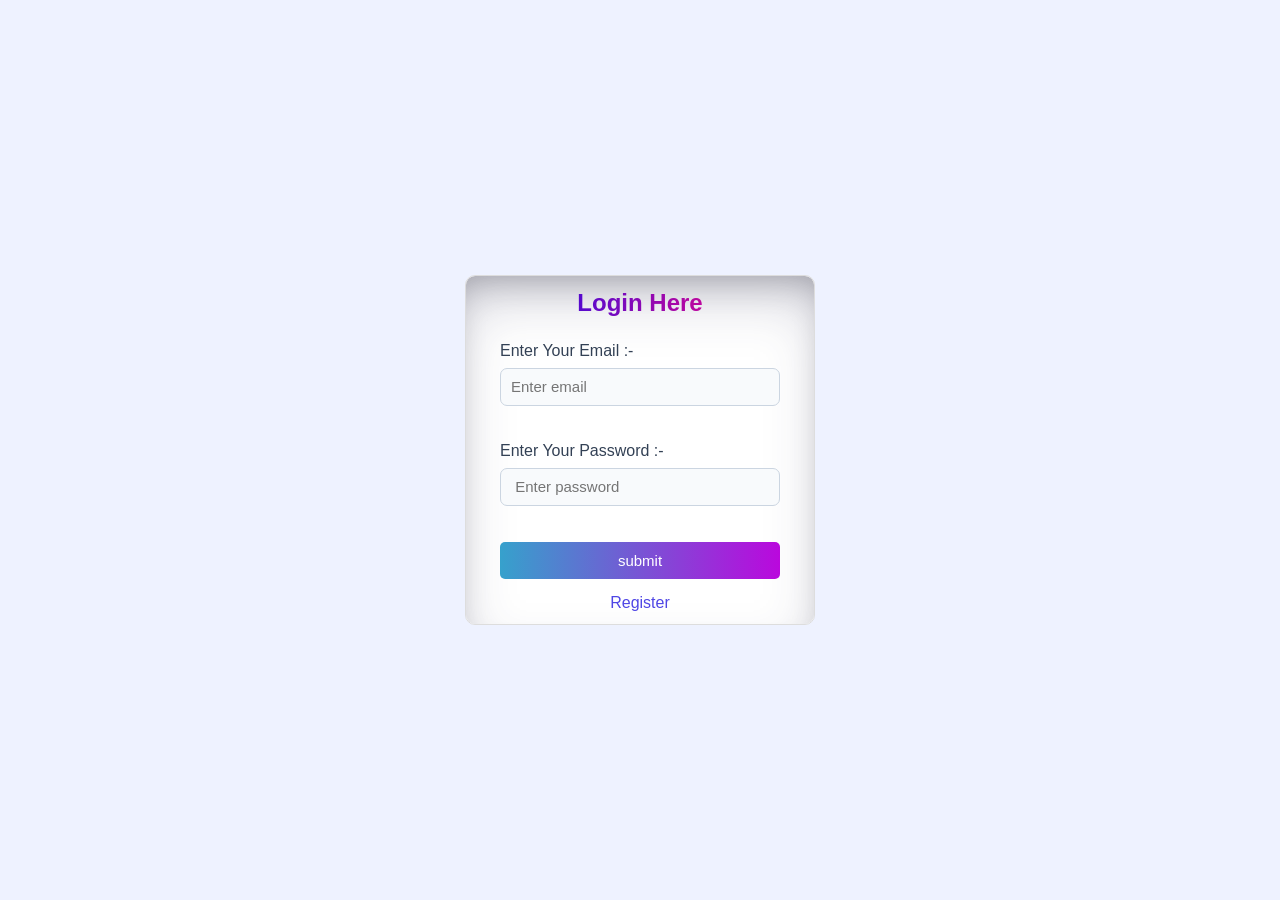
<file: login.html>
<!DOCTYPE html>
<html lang="en">
<head>
    <meta charset="UTF-8">
    <meta name="viewport" content="width=device-width, initial-scale=1.0">
    <title>Document</title>
    <style>
    
        * {
            margin: 0;
            padding: 0;
            box-sizing: border-box;
        }

        body {
            height: 100vh;
            display: flex;
            align-items: center;
            justify-content: center;
            background-color: #eef2ff;
            font-family: Arial;
        }

        .loginbox {
            height: 350px;
            width: 350px;
            background-color: white;
            border: 1px solid #ddd;
            border-radius: 10px;
            box-shadow: 0px 0px 10px lightgray;

            display: flex;
            flex-direction: column;
            align-items: center;
            justify-content: center;
            box-shadow: rgba(50, 50, 93, 0.25) 0px 30px 60px -12px inset, rgba(0, 0, 0, 0.3) 0px 18px 36px -18px inset;
        }
        img{
            height: 130px;
            width: 300px ;
            margin-top: -20px;
            text-align: left;
        }

        form {
            width: 280px;
        }
        h2{
            background: linear-gradient(to right, #170ceb, #fc0580);
    background-clip: text;
    -webkit-text-fill-color: transparent;
        }

        label {
            font-size: 16px;
            color: #334155;
        }

     #lemail,#lpass
       {
            width: 100%;
            height: 38px;
            padding: 10px;
            margin-top: 8px;
            border: 1px solid #cbd5e1;
            border-radius: 7px;
            background-color: #f8fafc;
            font-size: 15px;
        }

        #but {
            width: 100%;
            padding: 10px;
              background: linear-gradient(to right, #36a1cc, #ba08dd);
            color: white;
            border: none;
            border-radius: 5px;
            /* cursor: pointer; */
            font-size: 15px;
        }

        #but:hover{
  background: linear-gradient(to right, #4338ca, #7e22ce);        }

        a {
            display: block;
            text-align: center;
            margin-top: 15px;
            text-decoration: none;
            color: #4f46e5;
        }

        a:hover{
            color: #fc0580;
        }

        #v1, #v2 {
            color: red;
            font-size: 12px;
        }

    </style>
</head>

<body>
<div class="both">
    <div class="loginbox">
        <!-- <img src="./assets/Genical Mental Health Logo.png" alt=""> -->
        <form action="">

            <h2 style="text-align:center; margin-bottom:25px;">
                Login Here
            </h2>

            <label for="lemail">Enter Your Email :-</label><br>
            <input type="email" id="lemail" placeholder="Enter email">
            <br>
            <span id="v1"></span><br><br>

            <label for="lpass">Enter Your Password :-</label><br>
            <input type="password" id="lpass" placeholder=" Enter password">
            <br>
            <span id="v2"></span><br><br>

            <input type="button" id="but" value="submit" onclick="loginsystem()">
            <!-- <input type="button" value="logout" id="logout"> -->

            <a href="./RegisterPage.html">Register</a>

        </form>
    </div>
    </div>

    <script>
        function loginsystem() {
        let logmail=document.getElementById("lemail").value
        let logpass=document.getElementById("lpass").value

        let record = new Array()

        record= JSON.parse(localStorage.getItem("user"))  ?? []
        //for email
        
        //   if (!/^[a-zA-Z0-9._%+-]+@[a-zA-Z0-9.-]+\.[a-zA-Z]{2,}$/.test(logmail)) {
        //         document.getElementById("v1").innerText = "Enter valid email address";
        //         document.getElementById("v1").style.color = "red";
        //     }


            
        //     else if (logpass.length < 8) {
        //         document.getElementById("v2").innerText = "Password must contain at least 8 characters";
        //         document.getElementById("v2").style.color = "red";
        //     }

        //     else if (!/[A-Z]/.test(logpass)) {
        //         document.getElementById("spass").innerText = "At least one uppercase letter required";
        //         document.getElementById("spass").style.color = "red";
        //     }

        //     else if (!/[a-z]/.test(logpass)) {
        //         document.getElementById("v2").innerText = "At least one lowercase letter required";
        //         document.getElementById("v2").style.color = "red";
        //     }

        //     else if (!/[0-9]/.test(logpass)) {
        //         document.getElementById("v2").innerText = "At least one number required";
        //         document.getElementById("v2").style.color = "red";
        //     }

        //     else if (!/[@#$%^&*!]/.test(logpass)) {
        //         document.getElementById("v2").innerText = "At least one special character required";
        //         document.getElementById("v2").style.color = "red";
        //     }
         if(!record.some((val) =>
        {
            return val.newemail == logmail
        })){
                document.getElementById("v1").innerText="your email is not register"
                document.getElementById("v1").style.color="red"
            }





         else if(record.some((val) =>
        {
            return val.newemail == logmail &&  val.newepass == logpass

        }))
        {
            alert("your login successfully")
            localStorage.setItem("isLoggedIn", "true");
            localStorage.setItem("email", logmail);
            window.location.href="index.html#appointment"
            
        }
        else{
               document.getElementById("v2").innerText="password in not match"
               document.getElementById("v2").style.color="red"
        }
    }


    document.getElementById("lemail").addEventListener("input", function(){
        document.getElementById("v1").innerText=""

    })

    document.getElementById("lpass").addEventListener("input",function(){
        document.getElementById("v2").innerText=""
    })



    </script>
</body>
</html>
</file>
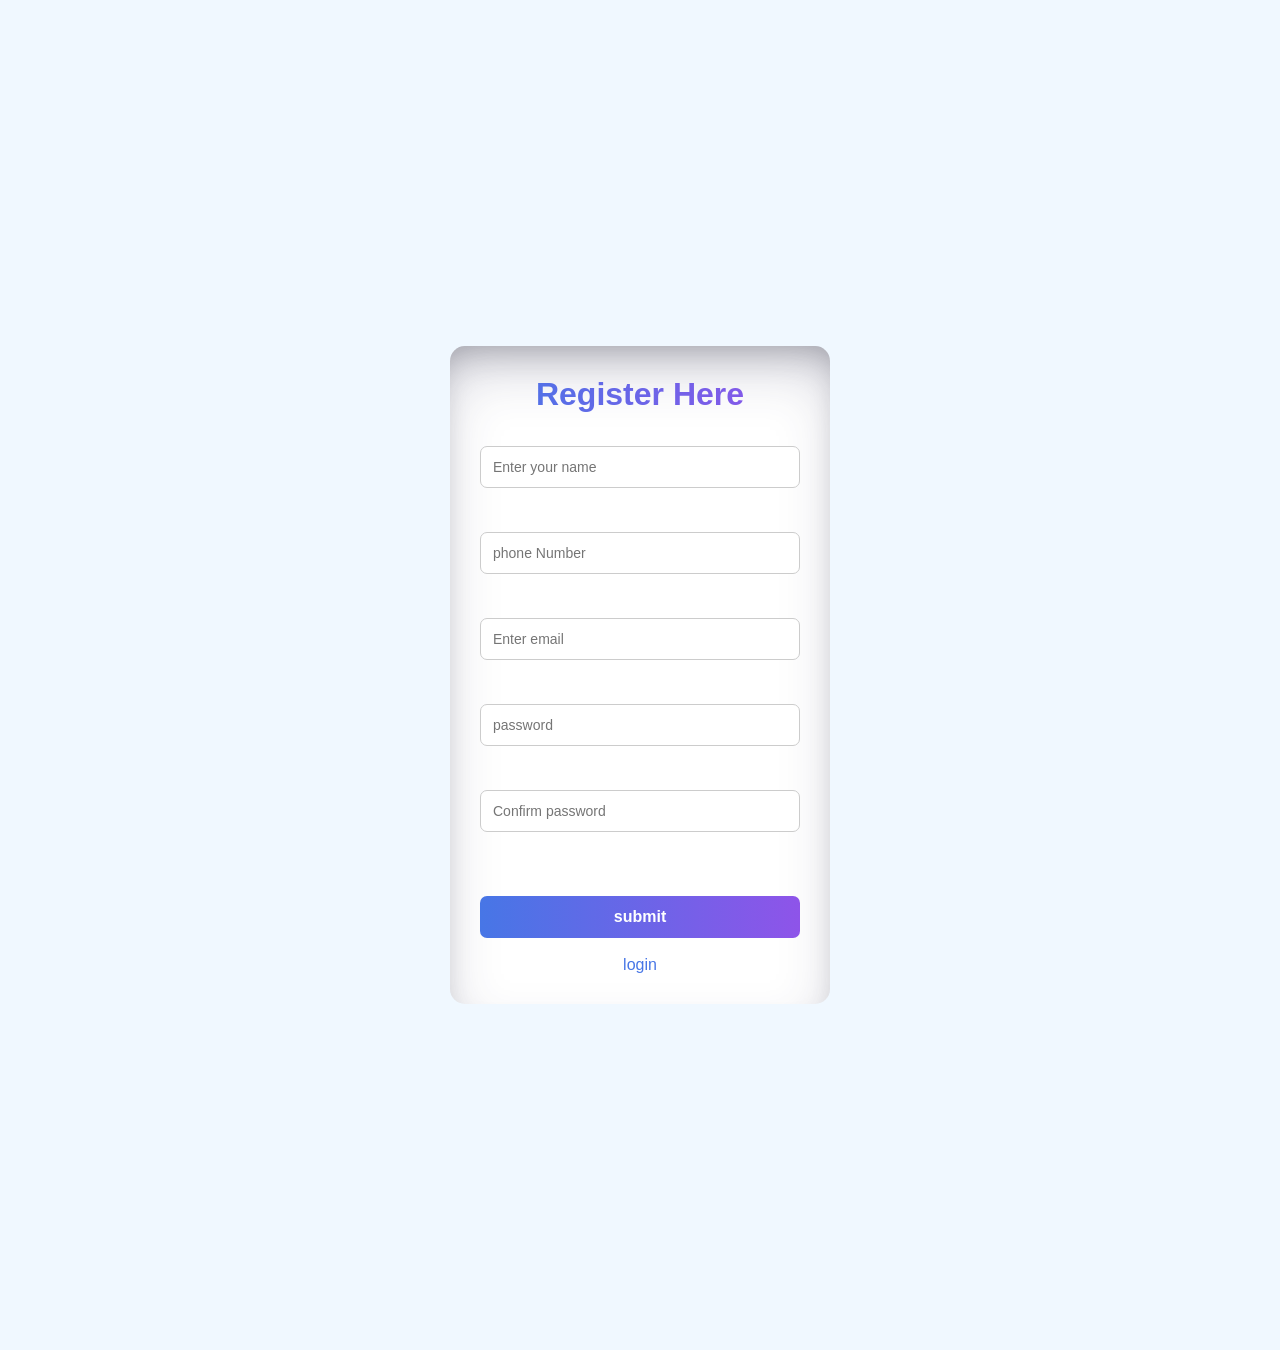
<file: registerpage.html>
<!doctype html>
<html lang="en">

<head>
    <meta charset="UTF-8" />
    <meta name="viewport" content="width=device-width, initial-scale=1.0" />
    <title>Document</title>
</head>

<body>
  
<!DOCTYPE html>
<html lang="en">
<head>
    <meta charset="UTF-8">
    <meta name="viewport" content="width=device-width, initial-scale=1.0">
    <title>Register Page</title>

    <style>
        * {
            margin: 0;
            padding: 0;
            box-sizing: border-box;
        }

        body {
            min-height: 150vh;
            display: flex;
            justify-content: center;
            align-items: center;
            font-family: Arial, sans-serif;
           background-color: aliceblue;
        }

        .registerbox {
            width: 380px;
            padding: 30px;
            background: white;
            border-radius: 15px;
          box-shadow: rgba(50, 50, 93, 0.25) 0px 30px 60px -12px inset, rgba(0, 0, 0, 0.3) 0px 18px 36px -18px inset;
        }

        h1 {
            text-align: center;
            margin-bottom: 25px;
            background: linear-gradient(90deg, #4776e6, #8e54e9);
            background-clip: text;
            color: transparent;
        }

        input:not([type="button"]) {
            width: 100%;
            padding: 12px;
            margin-top: 8px;
            border: 1px solid #ccc;
            border-radius: 7px;
            outline: none;
            font-size: 14px;
        }

        input:focus {
            border-color: #4776e6;
            box-shadow: 0 0 5px rgba(71,118,230,0.3);
        }

        span {
            color: red;
            font-size: 12px;
        }

        input[type="button"] {
            width: 100%;
            padding: 12px;
            margin-top: 10px;
            border: none;
            border-radius: 7px;
            color: white;
            font-size: 16px;
            font-weight: bold;
            cursor: pointer;
            background: linear-gradient(90deg, #4776e6, #8e54e9);
        }

        input[type="button"]:hover {
            background: linear-gradient(90deg, #8e54e9, #4776e6);
        }

        a {
            display: block;
            text-align: center;
            margin-top: 18px;
            color: #4776e6;
            text-decoration: none;
        }

        a:hover {
            text-decoration: underline;
        }

    </style>
</head>

<body>

    <div class="registerbox">

        <h1>Register Here</h1>

        <form action="">
            <input type="text" id="fname" placeholder="Enter your name" required><br>
            <span id="sname"></span><br><br>

            <input type="tel" id="monum" placeholder="phone Number" required><br>
            <span id="snum"></span><br><br>

            <input type="email" id="mymail" placeholder="Enter email" required><br>
            <span id="smail"></span><br><br>

            <input type="password" id="pass" placeholder="password" required><br>
            <span id="spass"></span><br><br>

            <input type="password" id="conpass" placeholder="Confirm password" required>
            <br>
            <span id="scpass"></span><br><br>
            <br>

            <input type="button" value="submit" onclick="myfun()">

            <a href="login.html">login</a>
        </form>

    </div>

</body>
</html>


    <script>
        function myfun() {
            let uname = document.getElementById("fname").value;
            let unum = document.getElementById("monum").value;
            let umail = document.getElementById("mymail").value;
            let upass = document.getElementById("pass").value;
            let uconfirmp = document.getElementById("conpass").value

            // localStorage.setItem("uname", uname);
            // localStorage.setItem("upass", upass);

            //    (localStorage.getItem("uname"))
            //    (localStorage.getItem("upass"))

            var record = new Array();

            record = JSON.parse(localStorage.getItem("user")) ?? [];
            console.log(record);

            //for user name

            if (uname.length < 3) {
                document.getElementById("sname").innerText = "name must contain at least 3 character:"
                document.getElementById("sname").style.color = "red"
            }

            else if (uname.length > 30) {
                document.getElementById("sname").innerText = "Name cannot exceed 30 characters:"
                document.getElementById("sname").style.color = "red"
            }

            else if (!/^[A-Za-z]+$/.test(uname)) {
                document.getElementById("sname").innerText = "only alphabets are allow:"
                document.getElementById("sname").style.color = "red"
            }


            //for phone number


            else if (unum.length !== 10) {
                document.getElementById("snum").innerText = "must contain exact only 10 digit"
                document.getElementById("snum").style.color = "red"
            }

            else if (!/^[6-9][0-9]{9}$/.test(unum)) {
                document.getElementById("snum").innerText = "number is invalid"
                document.getElementById("snum").style.color = "red"

            }

            //for email Id

            else if (!/^[a-zA-Z0-9._%+-]+@[a-zA-Z0-9.-]+\.[a-zA-Z]{2,}$/.test(umail)) {
                document.getElementById("smail").innerText = "Enter valid email address";
                document.getElementById("smail").style.color = "red";
            }


            //for password

            else if (upass.length < 8) {
                document.getElementById("spass").innerText = "Password must contain at least 8 characters";
                document.getElementById("spass").style.color = "red";
            }

            else if (!/[A-Z]/.test(upass)) {
                document.getElementById("spass").innerText = "At least one uppercase letter required";
                document.getElementById("spass").style.color = "red";
            }

            else if (!/[a-z]/.test(upass)) {
                document.getElementById("spass").innerText = "At least one lowercase letter required";
                document.getElementById("spass").style.color = "red";
            }

            else if (!/[0-9]/.test(upass)) {
                document.getElementById("spass").innerText = "At least one number required";
                document.getElementById("spass").style.color = "red";
            }

            else if (!/[@#$%^&*!]/.test(upass)) {
                document.getElementById("spass").innerText = "At least one special character required";
                document.getElementById("spass").style.color = "red";
            }

            //for confirm password

            else if (upass != uconfirmp) {
                // alert("password and confirm password do not match")
                document.getElementById("scpass").innerText = "password and confirm password do not match"
                document.getElementById("scpass").style.color = "red"
            }



            else if (
                record.some((val) => {
                    return val.newemail == umail;
                })
            ) {
                alert("email already exist");
            }
            else {
                record.push({
                    newname: uname,
                    newnum: unum,
                    newemail: umail,
                    newepass: upass,
                    newcpass: uconfirmp
                });
                console.log(record);

                localStorage.setItem("user", JSON.stringify(record));
                alert("your data register successfully !");
                window.location.href = "login.html"
            }
        }



        document.getElementById("fname").addEventListener("input", function () {
            document.getElementById("sname").innerText = "";
        });

        document.getElementById("monum").addEventListener("input", function () {
            document.getElementById("snum").innerText = "";
        });

        document.getElementById("mymail").addEventListener("input", function () {
            document.getElementById("smail").innerText = "";
        });

        document.getElementById("pass").addEventListener("input", function () {
            document.getElementById("spass").innerText = "";
        });

        document.getElementById("conpass").addEventListener("input", function () {
            document.getElementById("scpass").innerText = "";
        });
    </script>
</body>

</html>
</file>
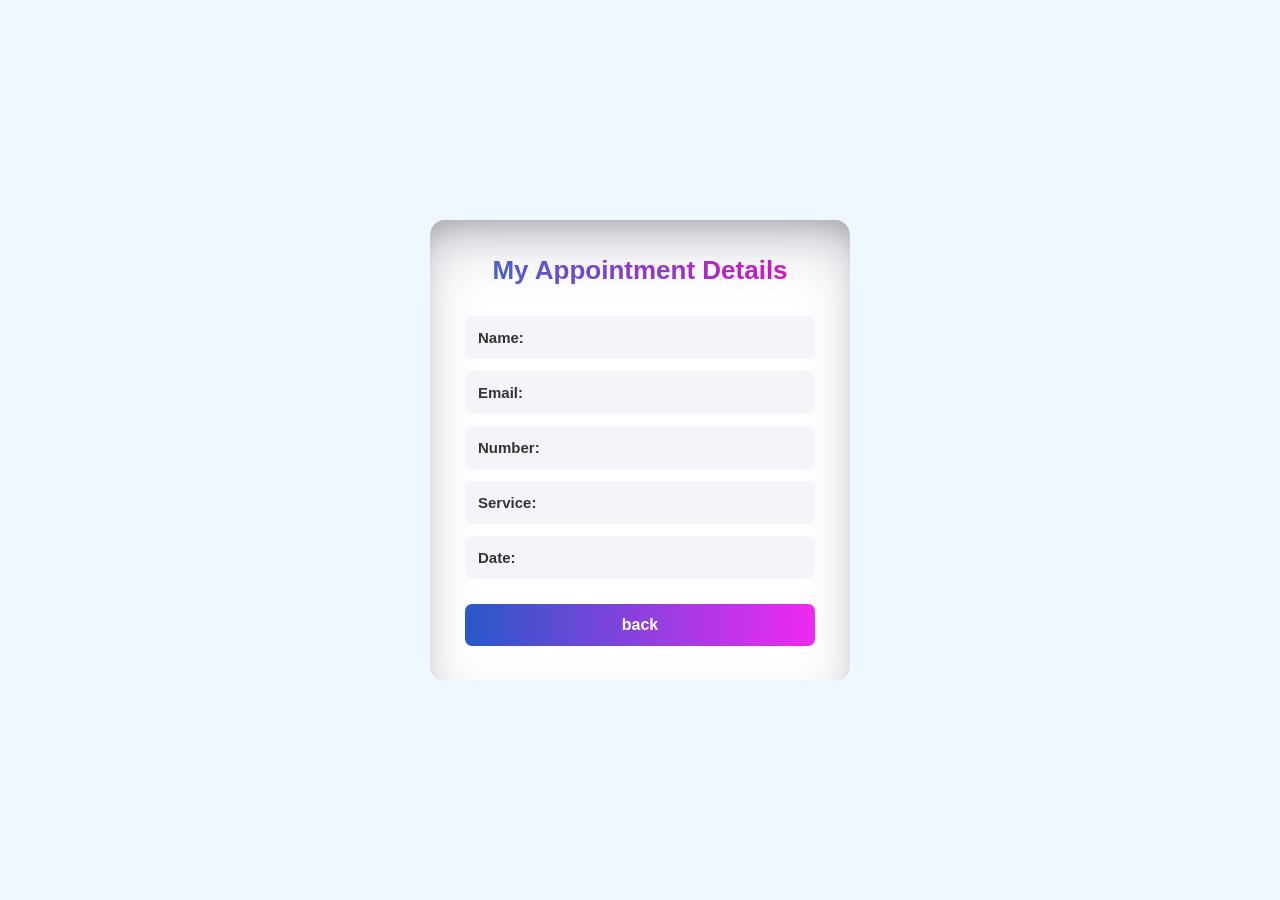
<file: showaptDetails.html>
<!DOCTYPE html>
<html>
<head>
    <title>My Appointment Details</title>
</head>
<body>

<!DOCTYPE html>
<html lang="en">

<head>
    <meta charset="UTF-8">
    <meta name="viewport" content="width=device-width, initial-scale=1.0">
    <title>My Appointment Details</title>

    <style>
        * {
            margin: 0;
            padding: 0;
            box-sizing: border-box;
        }

        body {
            min-height: 100vh;
            display: flex;
            justify-content: center;
            align-items: center;
            font-family: Arial, sans-serif;
            background-color: aliceblue;
        }

        .detailsbox {
            width: 420px;
            padding: 35px;
            background: white;
            border-radius: 15px;
            box-shadow: rgba(50, 50, 93, 0.25) 0px 30px 60px -12px inset, rgba(0, 0, 0, 0.3) 0px 18px 36px -18px inset;
        }

        h1 {
            text-align: center;
            margin-bottom: 30px;
            font-size: 26px;
            background: linear-gradient(90deg, #3b67ce, #df0ec3);
            background-clip: text;
            color: transparent;
        }

        h4 {
            padding: 13px;
            margin-bottom: 12px;
            background: #f3f5fa;
            border-radius: 7px;
            color: #333;
            font-size: 15px;
        }

        h4 span {
            color: #4776e6;
            font-weight: normal;
            margin-left: 5px;
        }

        a {
            display: block;
            text-align: center;
            margin-top: 25px;
            padding: 12px;
            border-radius: 7px;
            color: white;
            text-decoration: none;
            font-weight: bold;
            background: linear-gradient(90deg, #2758ca, #f029f0);
        }

        a:hover {
            background: linear-gradient(90deg, #8e54e9, #4776e6);
        }

    </style>
</head>

<body>

    <div class="detailsbox">

        <h1>My Appointment Details</h1>

        <h4>Name: <span id="namespan"></span></h4>

        <h4>Email: <span id="emailspan"></span></h4>

        <h4>Number: <span id="numspan"></span></h4>

        <h4>Service: <span id="servicespan"></span></h4>

        <h4>Date: <span id="datespan"></span></h4>

        <a href="index.html">back</a>

    </div>

</body>

</html>


    <script>

      
        let loginemail = localStorage.getItem("email");

        // Step 2: Get Appointment Data
        let info = JSON.parse(localStorage.getItem("fetchdata")) ?? [];

        // Step 3: Find Current User
        let currentuser = info.filter(function(item) {
            return item.usermail == loginemail;
        });

   
        if (currentuser.length > 0) {

            let user = currentuser[currentuser.length - 1];

            document.getElementById("namespan").innerText = user.username;

            document.getElementById("emailspan").innerText = user.usermail;

            document.getElementById("numspan").innerText = user.usernum;

            document.getElementById("servicespan").innerText = user.userservice;

            document.getElementById("datespan").innerText = user.userdate;

        }
        else {
            alert("No Appointment Found");
        }

    </script>

</body>
</html>
</file>
